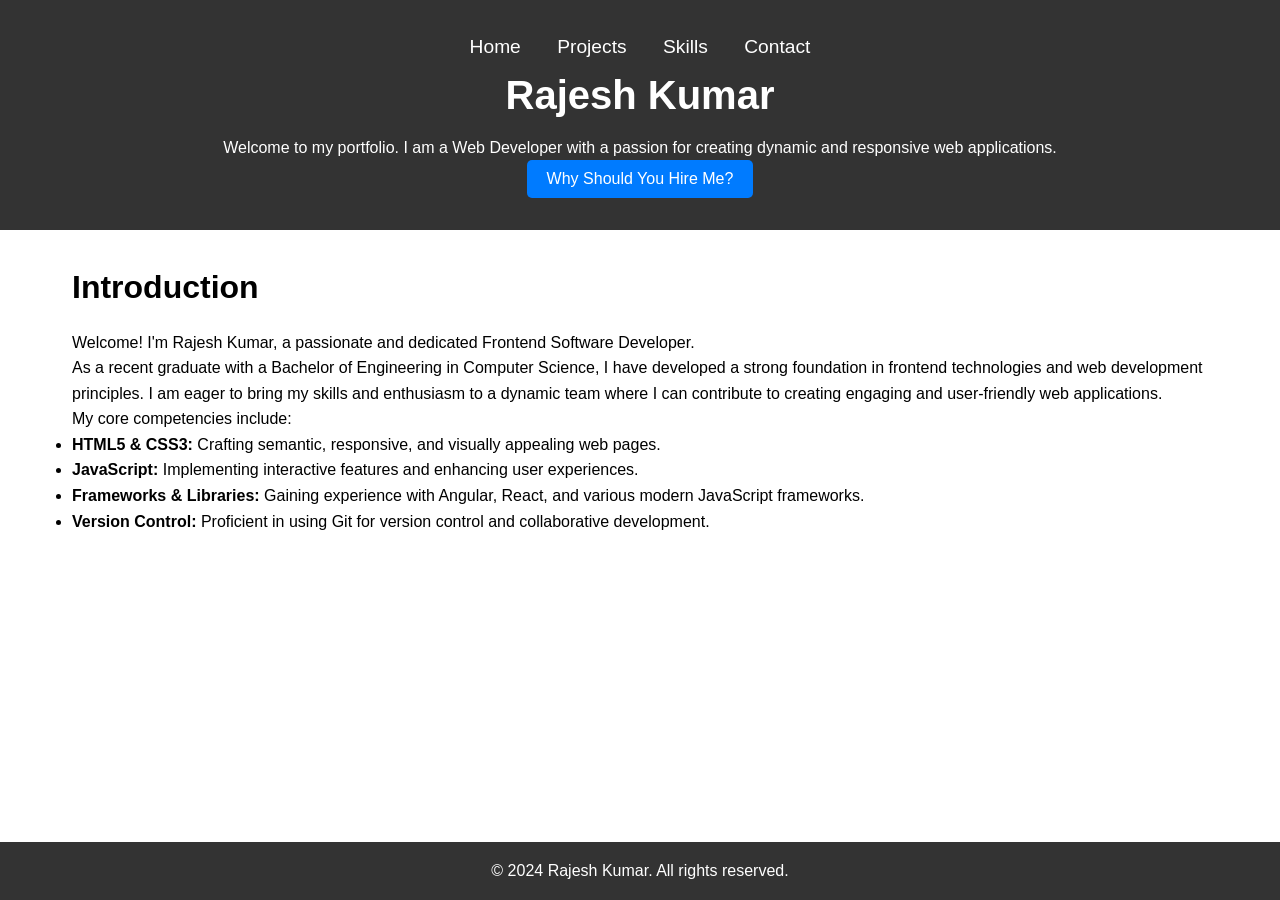
<file: portfolio/index.html>
<!DOCTYPE html>
<html lang="en">
<head>
    <meta charset="UTF-8">
    <meta name="viewport" content="width=device-width, initial-scale=1.0">
    <title>Rajesh Kumar - Portfolio</title>
    <link rel="icon" type="image/x-icon" href="images.jpg">
    <link rel="stylesheet" href="styles.css">
</head>
<body>
    <header>
        <nav>
            <ul>
                <li><a href="#introduction">Home</a></li>
                <li><a href="projects.html">Projects</a></li>
                <li><a href="skills.html">Skills</a></li>
                <li><a href="contact.html">Contact</a></li>
            </ul>
        </nav>
        <div class="intro">
            <h1>Rajesh Kumar</h1>
            <p>Welcome to my portfolio. I am a Web Developer with a passion for creating dynamic and responsive web applications.</p>
            <button id="hire-me-btn">Why Should You Hire Me?</button>
        </div>
    </header>
    <section id="introduction">
        <h2>Introduction</h2>
        <p>Welcome! I'm Rajesh Kumar, a passionate and dedicated Frontend Software Developer.</p>
        <p>As a recent graduate with a Bachelor of Engineering in Computer Science, I have developed a strong foundation in frontend technologies and web development principles. I am eager to bring my skills and enthusiasm to a dynamic team where I can contribute to creating engaging and user-friendly web applications.</p>
        <p>My core competencies include:</p>
        <ul>
            <li><strong>HTML5 & CSS3:</strong> Crafting semantic, responsive, and visually appealing web pages.</li>
            <li><strong>JavaScript:</strong> Implementing interactive features and enhancing user experiences.</li>
            <li><strong>Frameworks & Libraries:</strong> Gaining experience with Angular, React, and various modern JavaScript frameworks.</li>
            <li><strong>Version Control:</strong> Proficient in using Git for version control and collaborative development.</li>
        </ul>
    </section>
    <section id="skills" class="hidden">
        <h2>My Skills</h2>
        <p>Here are some of the skills and technologies I am proficient in:</p>
        <ul>
            <li><strong>HTML5 & CSS3:</strong> Advanced knowledge of modern web standards.</li>
            <li><strong>JavaScript:</strong> Experience with vanilla JavaScript and modern frameworks.</li>
            <li><strong>Angular & React:</strong> Building dynamic single-page applications.</li>
            <li><strong>Version Control:</strong> Proficient with Git and GitHub for collaborative development.</li>
        </ul>
        <button id="back-btn">Back</button>
    </section>
    <footer>
        <p>&copy; 2024 Rajesh Kumar. All rights reserved.</p>
    </footer>
    <script src="script.js"></script>
</body>
</html>
</file>
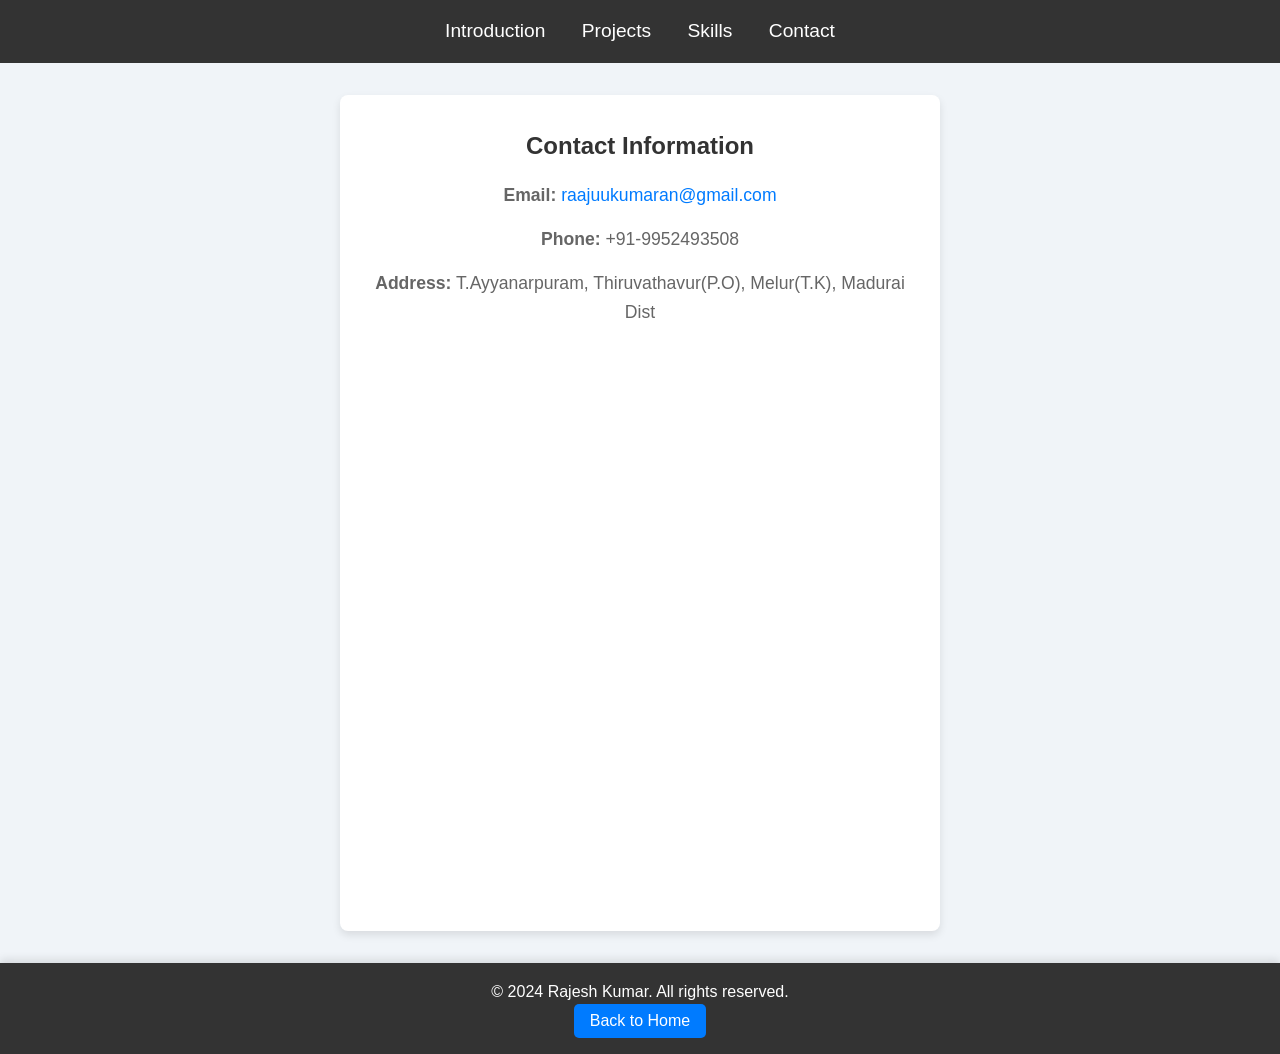
<file: portfolio/contact.html>
<!DOCTYPE html>
<html lang="en">
<head>
    <meta charset="UTF-8">
    <meta name="viewport" content="width=device-width, initial-scale=1.0">
    <title>Contact - Rajesh Kumar</title>
    <link rel="icon" type="image/x-icon" href="images.jpg">
    <link rel="stylesheet" href="styles.css">
    <style>
        /* General reset and base styles */
        * {
            margin: 0;
            padding: 0;
            box-sizing: border-box;
        }

        body {
            font-family: Arial, sans-serif;
            background-color: #f0f4f8;
            color: #333;
            margin: 0;
            padding: 0;
        }

        header {
            background: #333;
            color: #fff;
            padding: 1rem 2rem;
            text-align: center;
            position: sticky;
            top: 0;
            width: 100%;
            z-index: 1000;
        }

        nav ul {
            list-style: none;
            padding: 0;
            margin: 0;
        }

        nav ul li {
            display: inline;
            margin: 0 1rem;
        }

        nav ul li a {
            color: #fff;
            text-decoration: none;
            font-size: 1.2rem;
        }

        .container {
            display: flex;
            flex-direction: column;
            align-items: center;
            justify-content: center;
            min-height: 100vh;
            padding: 2rem;
            text-align: center;
        }

        .contact-wrapper {
            display: flex;
            flex-wrap: wrap;
            gap: 2rem;
            max-width: 1200px;
            width: 100%;
            margin-bottom: 2rem;
        }

        .contact-form, .contact-info {
            background: #ffffff;
            border-radius: 8px;
            box-shadow: 0 4px 8px rgba(0, 0, 0, 0.1);
            padding: 2rem;
            width: 100%;
        }

        .contact-form {
            flex: 1;
            max-width: 600px;
        }

        .contact-info {
            flex: 1;
            max-width: 600px;
        }

        .contact-form h2, .contact-info h2 {
            margin-bottom: 1rem;
            font-size: 1.5rem;
            color: #333;
        }

        .contact-form label {
            display: block;
            margin-bottom: 0.5rem;
            font-weight: bold;
        }

        .contact-form input, 
        .contact-form textarea {
            width: 100%;
            padding: 0.75rem;
            border-radius: 4px;
            border: 1px solid #ddd;
            margin-bottom: 1rem;
        }

        .contact-form button {
            background-color: #007bff;
            color: #fff;
            border: none;
            padding: 0.75rem 1.5rem;
            border-radius: 5px;
            cursor: pointer;
            font-size: 1rem;
        }

        .contact-form button:hover {
            background-color: #0056b3;
        }

        .contact-info p {
            margin-bottom: 1rem;
            font-size: 1.1rem;
            color: #666;
        }

        .contact-info p a {
            color: #007bff;
            text-decoration: none;
        }

        .contact-info p a:hover {
            text-decoration: underline;
        }

        .map-container {
            width: 100%;
            height: 400px;
            margin-top: 2rem;
            border-radius: 8px;
            overflow: hidden;
        }

        .map-container iframe {
            width: 100%;
            height: 100%;
            border: 0;
        }

        footer {
            background: #333;
            color: #fff;
            text-align: center;
            padding: 1rem;
            width: 100%;
            position: relative;
            bottom: 0;
            box-shadow: 0 -4px 8px rgba(0, 0, 0, 0.1);
        }

        footer button {
            background-color: #007bff;
            color: #fff;
            border: none;
            padding: 0.5rem 1rem;
            border-radius: 5px;
            cursor: pointer;
            font-size: 1rem;
        }

        footer button:hover {
            background-color: #0056b3;
        }
    </style>
</head>
<body>
    <header>
        <nav>
            <ul>
                <li><a href="index.html">Introduction</a></li>
                <li><a href="projects.html">Projects</a></li>
                <li><a href="skills.html">Skills</a></li>
                <li><a href="contact.html">Contact</a></li>
            </ul>
        </nav>
    </header>

    <div class="container">
       

            <div class="contact-info">
                <h2>Contact Information</h2>
                <p><strong>Email:</strong> <a href="mailto:raajuukumaran@gmail.com">raajuukumaran@gmail.com</a></p>
                <p><strong>Phone:</strong> +91-9952493508</p>
                <p><strong>Address:</strong> T.Ayyanarpuram, Thiruvathavur(P.O), Melur(T.K), Madurai Dist</p>
                <div class="map-container">
                    <iframe src="https://www.google.com/maps/embed?pb=!1m18!1m12!1m3!1d15661.797446391676!2d78.15610536647632!3d9.939614222723882!2m3!1f0!2f0!3f0!3m2!1i1024!2i768!4f13.1!3m3!1m2!1s0x3b035b2e62de5bd3%3A0x3c6043d8b6d5e3c!2sT.Ayyanarpuram%2C%20Thiruvathavur%20%28P.O%29%2C%20Melur%28T.K%29%2C%20Madurai%20Dist!5e0!3m2!1sen!2sin!4v1628586714814!5m2!1sen!2sin" allowfullscreen></iframe>
                </div>
            </div>
        </div>
    </div>

    <footer>
        <p>&copy; 2024 Rajesh Kumar. All rights reserved.</p>
        <button onclick="window.location.href='index.html'">Back to Home</button>
    </footer>
</body>
</html>
</file>
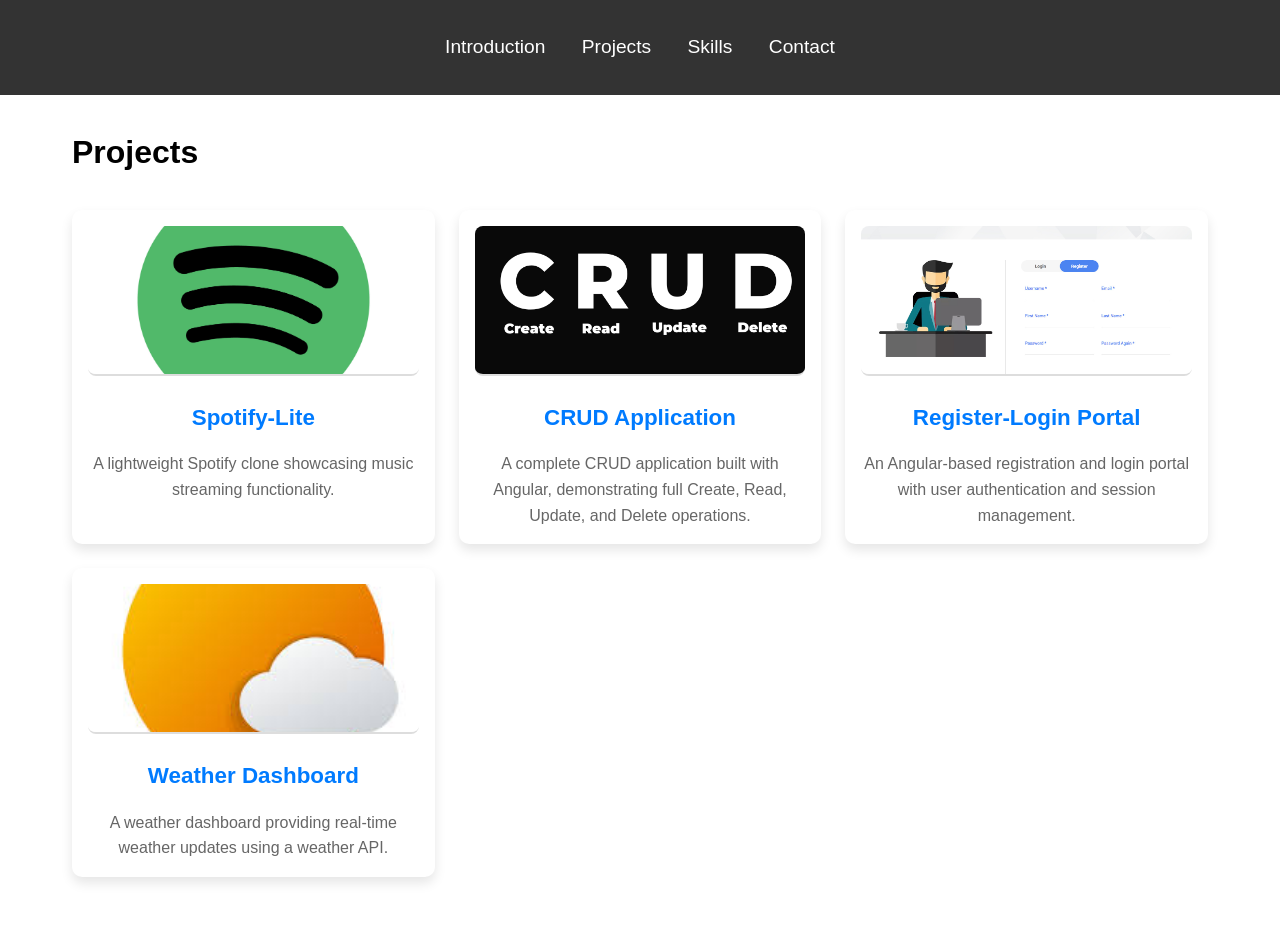
<file: portfolio/projects.html>
<!DOCTYPE html>
<html lang="en">
<head>
    <meta charset="UTF-8">
    <meta name="viewport" content="width=device-width, initial-scale=1.0">
    <title>Rajesh Kumar - Projects</title>
    <link rel="icon" type="image/x-icon" href="images.jpg">
    <link rel="stylesheet" href="styles.css">
</head>
<body>
    <header>
        <nav>
            <ul>
                <li><a href="index.html">Introduction</a></li>
                <li><a href="projects.html">Projects</a></li>
                <li><a href="skills.html">Skills</a></li>
                <li><a href="contact.html">Contact</a></li>
            </ul>
        </nav>
    </header>
    <section id="projects">
        <h2>Projects</h2>
        <div class="grid-container">
            <div class="project">
                <img src="spotify.jpg" alt="Spotify-Lite">
                <h3><a href="https://github.com/raajuukumaran/Spotify-Lite.git" target="_blank">Spotify-Lite</a></h3>
                <p>A lightweight Spotify clone showcasing music streaming functionality.</p>
            </div>
            <div class="project">
                <img src="crud.png" alt="CRUD Application">
                <h3><a href="https://github.com/raajuukumaran/Angular-Crud-Application.git" target="_blank">CRUD Application</a></h3>
                <p>A complete CRUD application built with Angular, demonstrating full Create, Read, Update, and Delete operations.</p>
            </div>
            <div class="project">
                <img src="lr.jpg" alt="Register-Login Portal">
                <h3><a href="https://github.com/raajuukumaran/Angular-Registration-Login-App.git" target="_blank">Register-Login Portal</a></h3>
                <p>An Angular-based registration and login portal with user authentication and session management.</p>
            </div>
            <div class="project">
                <img src="weather.jpg" alt="Weather Dashboard">
                <h3><a href="https://github.com/raajuukumaran/weather-Dashboard.git" target="_blank">Weather Dashboard</a></h3>
                <p>A weather dashboard providing real-time weather updates using a weather API.</p>
            </div>
        </div>
    </section>
  
</body>
</html>
</file>
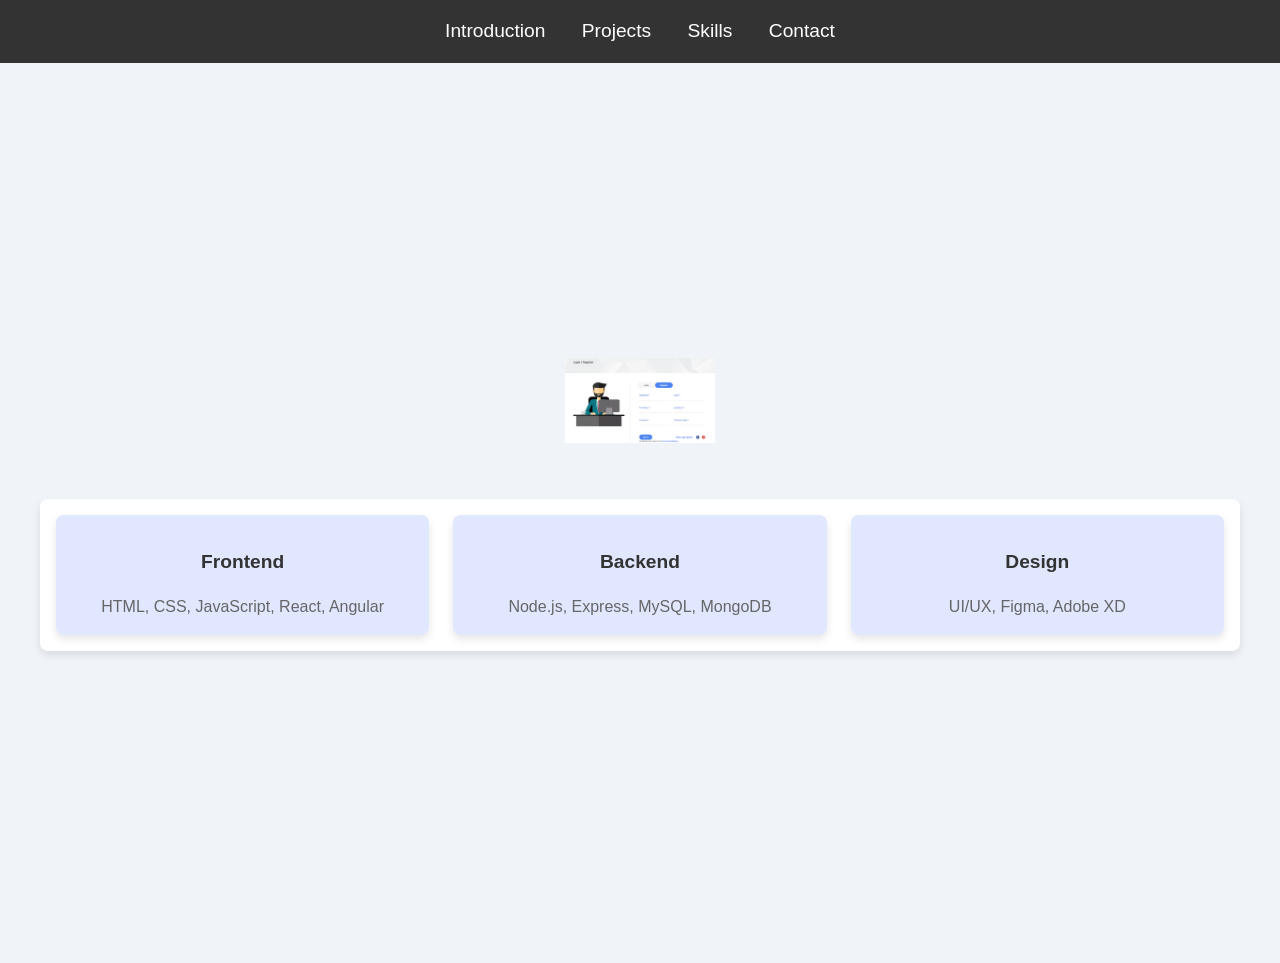
<file: portfolio/skills.html>
<!DOCTYPE html>
<html lang="en">
<head>
    <meta charset="UTF-8">
    <meta name="viewport" content="width=device-width, initial-scale=1.0">
    <title>Skills - Rajesh Kumar</title>
    <link rel="icon" type="image/x-icon" href="images.jpg">
    <link rel="stylesheet" href="styles.css">
    <style>
        /* General reset and base styles */
        * {
            margin: 0;
            padding: 0;
            box-sizing: border-box;
        }

        body {
            font-family: Arial, sans-serif;
            background-color: #f0f4f8;
            color: #333;
            margin: 0;
            padding: 0;
        }

        header {
            background: #333;
            color: #fff;
            padding: 1rem 2rem;
            text-align: center;
            position: sticky;
            top: 0;
            width: 100%;
            z-index: 1000;
        }

        nav ul {
            list-style: none;
            padding: 0;
            margin: 0;
        }

        nav ul li {
            display: inline;
            margin: 0 1rem;
        }

        nav ul li a {
            color: #fff;
            text-decoration: none;
            font-size: 1.2rem;
        }

        .container {
            display: flex;
            flex-direction: column;
            align-items: center;
            justify-content: center;
            min-height: 100vh;
            padding: 2rem;
            text-align: center;
        }

        .logo {
            margin-bottom: 2rem;
        }

        .logo img {
            width: 150px;
            height: auto;
            cursor: pointer;
            transition: transform 0.3s;
        }

        .logo img:hover {
            transform: scale(1.05);
        }

        .skills-grid {
            display: grid;
            grid-template-columns: repeat(auto-fit, minmax(200px, 1fr));
            gap: 1.5rem;
            width: 100%;
            max-width: 1200px;
            margin: 1rem auto;
            padding: 1rem;
            background-color: #ffffff;
            border-radius: 8px;
            box-shadow: 0 4px 8px rgba(0, 0, 0, 0.1);
        }

        .skill-item {
            background: #e0e7ff;
            border-radius: 8px;
            padding: 1rem;
            box-shadow: 0 4px 8px rgba(0, 0, 0, 0.1);
            cursor: pointer;
            transition: transform 0.3s, box-shadow 0.3s;
            text-align: center;
        }

        .skill-item:hover {
            transform: translateY(-5px);
            box-shadow: 0 6px 12px rgba(0, 0, 0, 0.15);
        }

        .skill-item h3 {
            margin: 1rem 0;
            font-size: 1.2rem;
        }

        .skill-item p {
            color: #666;
        }

        .details {
            display: none;
            margin-top: 2rem;
        }

        .details.active {
            display: block;
        }

        .details .skill-item {
            background: #f0f4f8;
            margin-bottom: 1rem;
        }

        .wfh-section {
            background-color: #f7f7f7;
            padding: 2rem;
            border-radius: 8px;
            margin: 2rem 0;
            box-shadow: 0 4px 8px rgba(0, 0, 0, 0.1);
            max-width: 1200px;
            width: 100%;
        }

        .wfh-section h2 {
            margin-bottom: 1rem;
        }

        .wfh-section p {
            margin-bottom: 1rem;
            color: #333;
        }

        footer {
            background: #333;
            color: #fff;
            text-align: center;
            padding: 1rem;
            width: 100%;
            box-shadow: 0 -4px 8px rgba(0, 0, 0, 0.1);
            position: relative;
            bottom: 0;
        }

        footer button {
            background-color: #007bff;
            color: #fff;
            border: none;
            padding: 0.5rem 1rem;
            border-radius: 5px;
            cursor: pointer;
            font-size: 1rem;
        }

        footer button:hover {
            background-color: #0056b3;
        }

        /* Responsive Styles */
        @media (max-width: 768px) {
            nav ul li {
                display: block;
                margin-bottom: 0.5rem;
            }

            .logo img {
                width: 120px;
            }

            .skills-grid {
                grid-template-columns: repeat(auto-fit, minmax(150px, 1fr));
            }
        }
    </style>
</head>
<body>
    <header>
        <nav>
            <ul>
                <li><a href="index.html">Introduction</a></li>
                <li><a href="projects.html">Projects</a></li>
                <li><a href="skills.html">Skills</a></li>
                <li><a href="contact.html">Contact</a></li>
            </ul>
        </nav>
    </header>

    <div class="container">
        <div class="logo">
            <img src="lr.jpg" alt="Rajesh Kumar Logo" onclick="toggleSkills('frontend')">
        </div>
        <div class="skills-grid">
            <div class="skill-item" onclick="toggleSkills('frontend')">
                <h3>Frontend</h3>
                <p>HTML, CSS, JavaScript, React, Angular</p>
            </div>
            <div class="skill-item" onclick="toggleSkills('backend')">
                <h3>Backend</h3>
                <p>Node.js, Express, MySQL, MongoDB</p>
            </div>
            <div class="skill-item" onclick="toggleSkills('design')">
                <h3>Design</h3>
                <p>UI/UX, Figma, Adobe XD</p>
            </div>
        </div>

        <div class="details" id="frontend">
            <h2>Frontend Skills</h2>
            <div class="skill-item">
                <h3>HTML5</h3>
                <p>Crafting semantic and accessible HTML.</p>
            </div>
            <div class="skill-item">
                <h3>CSS3</h3>
                <p>Responsive design with Flexbox and Grid.</p>
            </div>
            <div class="skill-item">
                <h3>JavaScript</h3>
                <p>Interactive web features and DOM manipulation.</p>
            </div>
            <div class="skill-item">
                <h3>React</h3>
                <p>Building reusable components and state management.</p>
            </div>
            <div class="skill-item">
                <h3>Angular</h3>
                <p>Building dynamic and modular web applications.</p>
            </div>
        </div>

        <div class="details" id="backend">
            <h2>Backend Skills</h2>
            <div class="skill-item">
                <h3>Node.js</h3>
                <p>Server-side scripting and asynchronous programming.</p>
            </div>
            <div class="skill-item">
                <h3>Express</h3>
                <p>Building RESTful APIs with middleware support.</p>
            </div>
            <div class="skill-item">
                <h3>MySQL</h3>
                <p>Relational database management and querying.</p>
            </div>
            <div class="skill-item">
                <h3>MongoDB</h3>
                <p>Document-oriented database with flexible schema.</p>
            </div>
        </div>

        <div class="details" id="design">
            <h2>Design Skills</h2>
            <div class="skill-item">
                <h3>UI/UX</h3>
                <p>Designing user interfaces and enhancing user experiences.</p>
            </div>
            <div class="skill-item">
                <h3>Figma</h3>
                <p>Designing interfaces and prototyping.</p>
            </div>
            <div class="skill-item">
                <h3>Adobe XD</h3>
                <p>Creating high-fidelity designs and interactive prototypes.</p>
            </div>
        </div>

       

 

    <script>
        function toggleSkills(category) {
            document.querySelectorAll('.details').forEach(function(detail) {
                detail.classList.remove('active');
            });
            document.getElementById(category).classList.toggle('active');
        }
    </script>
</body>
</html>
</file>
<file: portfolio/styles.css>
/* Reset some default styles */
* {
    margin: 0;
    padding: 0;
    box-sizing: border-box;
}

body {
    font-family: Arial, sans-serif;
    line-height: 1.6;
}

/* Header styles */
header {
    background: #333;
    color: #fff;
    padding: 2rem 0;
    text-align: center;
}

nav ul {
    list-style: none;
    padding: 0;
    margin: 0;
}

nav ul li {
    display: inline;
    margin: 0 1rem;
}

nav ul li a {
    color: #fff;
    text-decoration: none;
    font-size: 1.2rem;
}

header h1 {
    font-size: 2.5rem;
    margin-bottom: 0.5rem;
}

/* Introduction and Section styles */
section {
    padding: 2rem;
    max-width: 1200px;
    margin: 0 auto;
}

section h2 {
    margin-bottom: 1rem;
    font-size: 2rem;
}

/* Button styles */
button {
    background-color: #007BFF; /* Primary color */
    color: white;
    border: none;
    padding: 10px 20px;
    font-size: 1rem;
    cursor: pointer;
    border-radius: 5px;
    transition: background-color 0.3s, transform 0.3s;
}

button:hover {
    background-color: #0056b3; /* Darker shade on hover */
    transform: scale(1.05); /* Slightly enlarge on hover */
}

/* Hidden class for skills section */
.hidden {
    display: none;
}

#skills {
    padding: 2rem;
    max-width: 800px;
    margin: 2rem auto;
}

#skills h2 {
    margin-bottom: 1rem;
}

#skills ul {
    list-style: none;
    padding: 0;
}

#skills li {
    margin-bottom: 0.5rem;
}

#back-btn {
    background-color: #6c757d; /* Secondary color */
}

#back-btn:hover {
    background-color: #5a6268; /* Darker shade on hover */
}

/* Grid container */
.grid-container {
    display: grid;
    grid-template-columns: repeat(auto-fill, minmax(280px, 1fr));
    gap: 1.5rem;
    margin: 2rem 0;
}

/* Individual project item */
.project {
    background: #fff;
    border-radius: 10px;
    overflow: hidden;
    box-shadow: 0 6px 12px rgba(0, 0, 0, 0.1);
    text-align: center;
    padding: 1rem;
    transition: transform 0.3s, box-shadow 0.3s, background-color 0.3s;
}

.project:hover {
    transform: translateY(-10px);
    box-shadow: 0 10px 20px rgba(0, 0, 0, 0.2);
    background-color: #f9f9f9;
}

.project img {
    width: 100%;
    height: 150px;
    object-fit: cover;
    border-bottom: 2px solid #ddd;
    border-radius: 8px;
}

.project h3 {
    margin: 1rem 0;
    font-size: 1.4rem;
    color: #333;
}

.project a {
    color: #007BFF;
    text-decoration: none;
    font-weight: bold;
    transition: color 0.3s;
}

.project a:hover {
    color: #0056b3;
    text-decoration: underline;
}

.project p {
    color: #666;
    font-size: 1rem;
}

/* Footer styles */
footer {
    background: #333;
    color: #fff;
    text-align: center;
    padding: 1rem 0;
    position: absolute;
    bottom: 0;
    width: 100%;
}

/* Responsive Styles */
@media (max-width: 768px) {
    nav ul li {
        display: block;
        margin-bottom: 0.5rem;
    }

    header h1 {
        font-size: 2rem;
    }

    .grid-container {
        grid-template-columns: repeat(auto-fill, minmax(200px, 1fr));
    }
}
</file>
